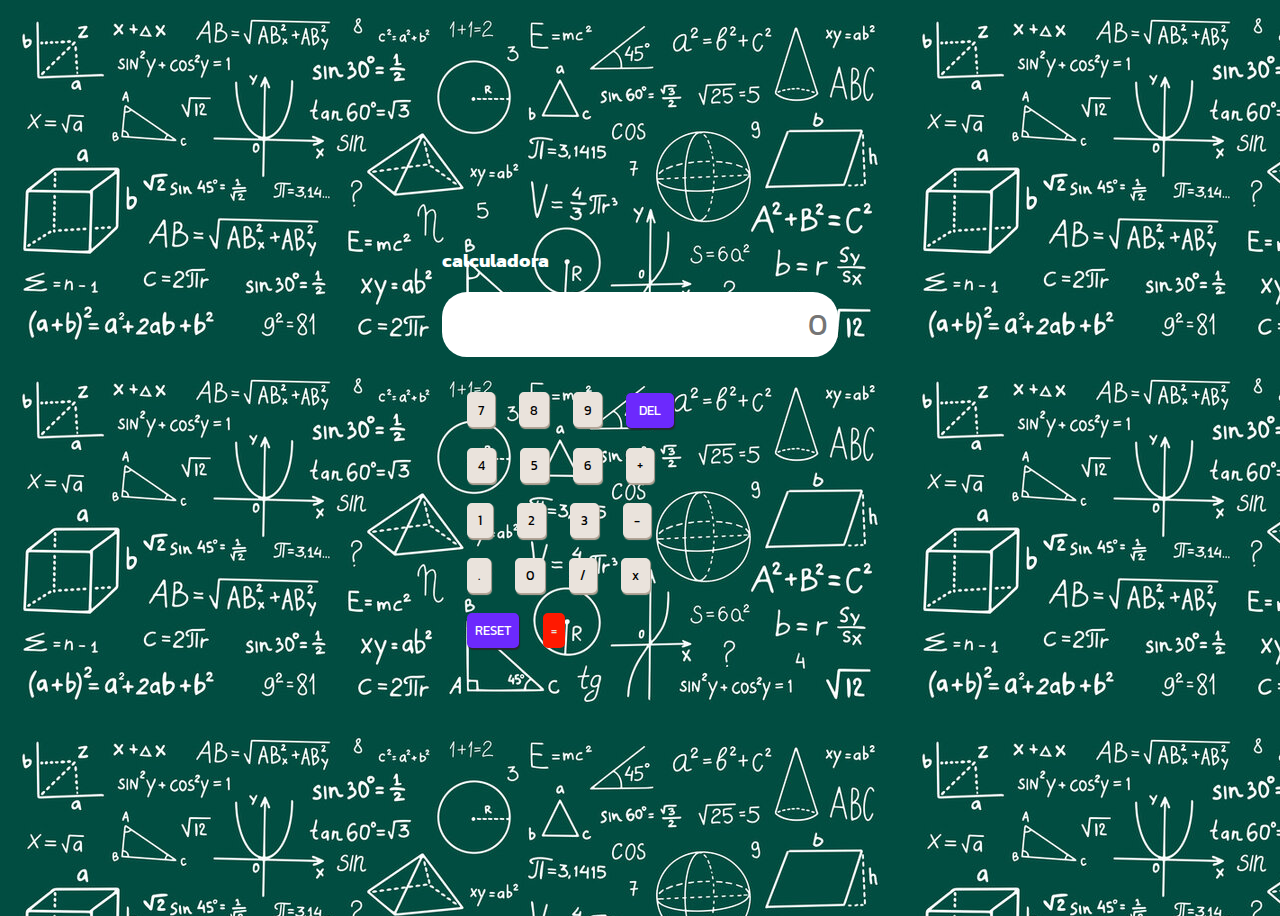
<file: index.html>
<!DOCTYPE html>
<html lang="pt-br">

<head>
    <meta charset="UTF-8">
    <meta http-equiv="X-UA-Compatible" content="IE=edge">
    <meta name="viewport" content="width=device-width, initial-scale=1.0">
    <title>Calculadora</title>
    <link href="https://cdn.jsdelivr.net/npm/bootstrap@5.0.2/dist/css/bootstrap.min.css" rel="stylesheet"
        integrity="sha384-EVSTQN3/azprG1Anm3QDgpJLIm9Nao0Yz1ztcQTwFspd3yD65VohhpuuCOmLASjC" crossorigin="anonymous">
    <link rel="stylesheet" href="styles.css">
</head>

<body>
    <div class="calc container-fluid">
        <div class="row calc-content justify-content-center w-100 mx-auto">
            <div class="col-12 col-md-8 col-lg-6 col-xl-4 ">
                <div class="container calc-top">
                    <div class="calc-top row">
                        <h3 class="col-6">calculadora</h3>
                    </div>

                    <div class="calc-top-result row">
                        <input type="text" class="col-12" id="display" placeholder="0" disabled></input>
                    </div>
                </div>
                <div class="calc-keys">
                    <div class="container">
                        <div class="row">
                            <input class="col" type="button" value="7" onclick="addInputToDisplay('7')">
                            <input class="col" type="button" value="8" onclick="addInputToDisplay('8')">
                            <input class="col" type="button" value="9" onclick="addInputToDisplay('9')">
                            <input class="col" type="button" value="DEL" id="del" onclick="removeLastInput()">
                        </div>
                        <div class="row">
                            <input class="col" type="button" value="4" onclick="addInputToDisplay('4')">
                            <input class="col" type="button" value="5" onclick="addInputToDisplay('5')">
                            <input class="col" type="button" value="6" onclick="addInputToDisplay('6')">
                            <input class="col" type="button" value="+" onclick="addInputToDisplay('+')">
                        </div>
                        <div class="row">
                            <input class="col" type="button" value="1" onclick="addInputToDisplay('1')">
                            <input class="col" type="button" value="2" onclick="addInputToDisplay('2')">
                            <input class="col" type="button" value="3" onclick="addInputToDisplay('3')">
                            <input class="col" type="button" value="-" onclick="addInputToDisplay('-')">
                        </div>
                        <div class="row">
                            <input class="col" type="button" value="." onclick="addInputToDisplay('.')">
                            <input class="col" type="button" value="0" onclick="addInputToDisplay('0')">
                            <input class="col" type="button" value="/" onclick="addInputToDisplay('/')">
                            <input class="col" type="button" value="x" onclick="addInputToDisplay('*')">
                        </div>
                        <div class="row">
                            <input class="col" type="button" value="RESET" id="reset" onclick="resetDisplayValue()">
                            <input class="col" type="button" value="=" id="equals" onclick="calculate()">
                        </div>
                    </div>
                </div>
            </div>
        </div>
    </div>

    <script src="calculadora.js"></script>


</body>

</html>
</file>
<file: styles.css>
/* Importing Font */
@import url('https://fonts.googleapis.com/css2?family=Kanit:ital,wght@0,100;0,200;0,300;0,400;0,500;0,600;0,700;0,800;0,900;1,100;1,200;1,300;1,400;1,500;1,600;1,700;1,800;1,900&display=swap');

/* Font settings */
* {
  font-family: 'Kanit', sans-serif;
  
}
body{
    background-image: url(360_F_472092463_biXCSvYsRVE8S05Ph7LbrxglfDr66MBE.jpg);
}

/* Cores */
:root{

  --key-color-top       : #000000;
  --key-color-bottom    : #000000;
  --key-background      : #eae3dc;
  --key-background-dark : #dfd9d2;
  --key-shadow          : #b4a597;

  --key-blue-background : #6c29fd;
  --key-blue-shadow     : #25282e;

  --key-red-background  : #ff1900;


  --transition: 1.5s;
}

/* Background settings */
.calc{
    background-color: var(--background);
    width: 100vw;
    height: 100vh;
    transition: var(--transition);
}
.calc-content{  
    position: absolute;
    top: 50%;
    left: 50%;
    transform: translate(-50%, -50%);
}

/* Top of the calculator */
.calc-top h3{
    color: white;
    transition: var(--transition);
}

.calc-top h4{
    color: var(--key-color-top);
    text-transform: uppercase;
    font-size: 20px;
    text-align: center;
    margin-top: 10px;
    transition: var(--transition);
}
.calc-top span{
    color: var(--key-color-top);
    font-size: 20px;
    transition: var(--transition);
}
.calc-top-result input{
    background-color: white; 
    color: var(--key-color-top);
    border: none;
    margin-bottom: 10px;
    text-align: right;
    padding: 10px;
    font-size: 30px;
    border-radius: 25px;
    transition: var(--transition);
}

/* Keys or Bottons */
.calc-keys{
    background-color: var(--background-dark);
    padding: 15px;
    transition: var(--transition);
}
.calc-keys input{
    background-color: var(--key-background);
    color: var(--key-color-bottom);
    border: 5px solid var(--key-background);
    border-radius: 5px;
    box-shadow: 1px 1.5px 1px var(--key-shadow);
    margin: 10px;
    height: 35px;
    transition: var(--transition);
}
#reset, #del{
    background-color: var(--key-blue-background);
    color: #FFF;
    box-shadow: 1px 1.5px 1px var(--key-blue-shadow);
    border: 2px solid var(--key-blue-background);
    transition: var(--transition);
}
#del{
    font-size: 13px;
    padding: 0 3%;
}
#equals{
    background-color: var(--key-red-background);
    color: var(--key-background);
    box-shadow: 1px 1.5px 1px var(--key-red-shadow);
    border: 2px solid var(--key-red-background);
    transition: var(--transition);
}

/* Keys hover animations */
.calc-keys input:hover{
    border: 2px solid var(--key-background);
    color: var(--key-color-top);
    background-color: hsla(0, 0%, 100%, 0);
    transition: 0.5s;
}
#reset:hover, #del:hover{
    border: 2px solid var(--key-blue-background);
    color: var(--key-blue-background);
    background-color: hsla(0, 0%, 100%, 0);
    transition: 0.5s;
}
#equals:hover{
    border: 2px solid var(--key-red-background);
    color: var(--key-red-background);
    background-color: hsla(0, 0%, 100%, 0);
    transition: 0.5s;
}

/* Keys activated */
.calc-keys input:active{
    box-shadow: 3px 3px 3px var(--key-shadow);
    background-color: var(--key-background);
    color: var(--background);
}
#reset:active, #del:active{
    box-shadow: 3px 3px 3px var(--key-blue-shadow);
    background-color: var(--key-blue-background);
    color: var(--key-background);
}
#equals:active{
    box-shadow: 3px 3px 3px var(--key-red-shadow);
    background-color: var(--key-red-background);
    color: var(--key-background);
}

/* Toggle theme button */
/* Basics configs for styling input type range */
input[type=range] {
    -webkit-appearance: none; /* Hides the slider so that custom slider can be made */
    appearance: none; /* Hides the slider so that custom slider can be made */
    width: 100%; /* Specific width is required for Firefox. */
    background: transparent; /* Otherwise white in Chrome */
}
  
input[type=range]::-webkit-slider-thumb {
    -webkit-appearance: none;
}
  
input[type=range]:focus {
    outline: none; /* Removes the blue border. You should probably do some kind of focus styling for accessibility reasons though. */
}
  
input[type=range]::-ms-track {
    width: 100%;
    cursor: pointer;
  
    /* Hides the slider so custom styles can be added */
    background: transparent; 
    border-color: transparent;
    color: transparent;
}


input[type=range]::-webkit-slider-thumb {
    -webkit-appearance: none;
    border: none;
    height: 18px;
    width: 18px;
    border-radius: 20px;
    background: var(--key-red-background);
    cursor: pointer;
    box-shadow: 1px 1px 1px var(--key-red-shadow);
    transition: var(--transition);
}
/* Firefox */
input[type=range]::-moz-range-thumb {
    -webkit-appearance: none;
    appearance: none;
    border: none;
    height: 18px;
    width: 18px;
    border-radius: 20px;
    background: var(--key-red-background);
    cursor: pointer;
    box-shadow: 1px 1px 1px var(--key-red-shadow);
}
  
  /* IE */
input[type=range]::-ms-thumb {
    -webkit-appearance: none;
    appearance: none;
    border: none;
    height: 18px;
    width: 18px;
    border-radius: 20px;
    background: var(--key-red-background);
    cursor: pointer;
    box-shadow: 1px 1px 1px var(--key-red-shadow);
}
/* Style for background */
.toggle{
    background-color: var(--background-dark);
    border-radius: 25px;
    height: 25px;
    padding: 0 6px !important;
    transition: var(--transition);
}
/* This make user can click and drag the button */
.toggle input{
    width: 100%;
}
</file>
